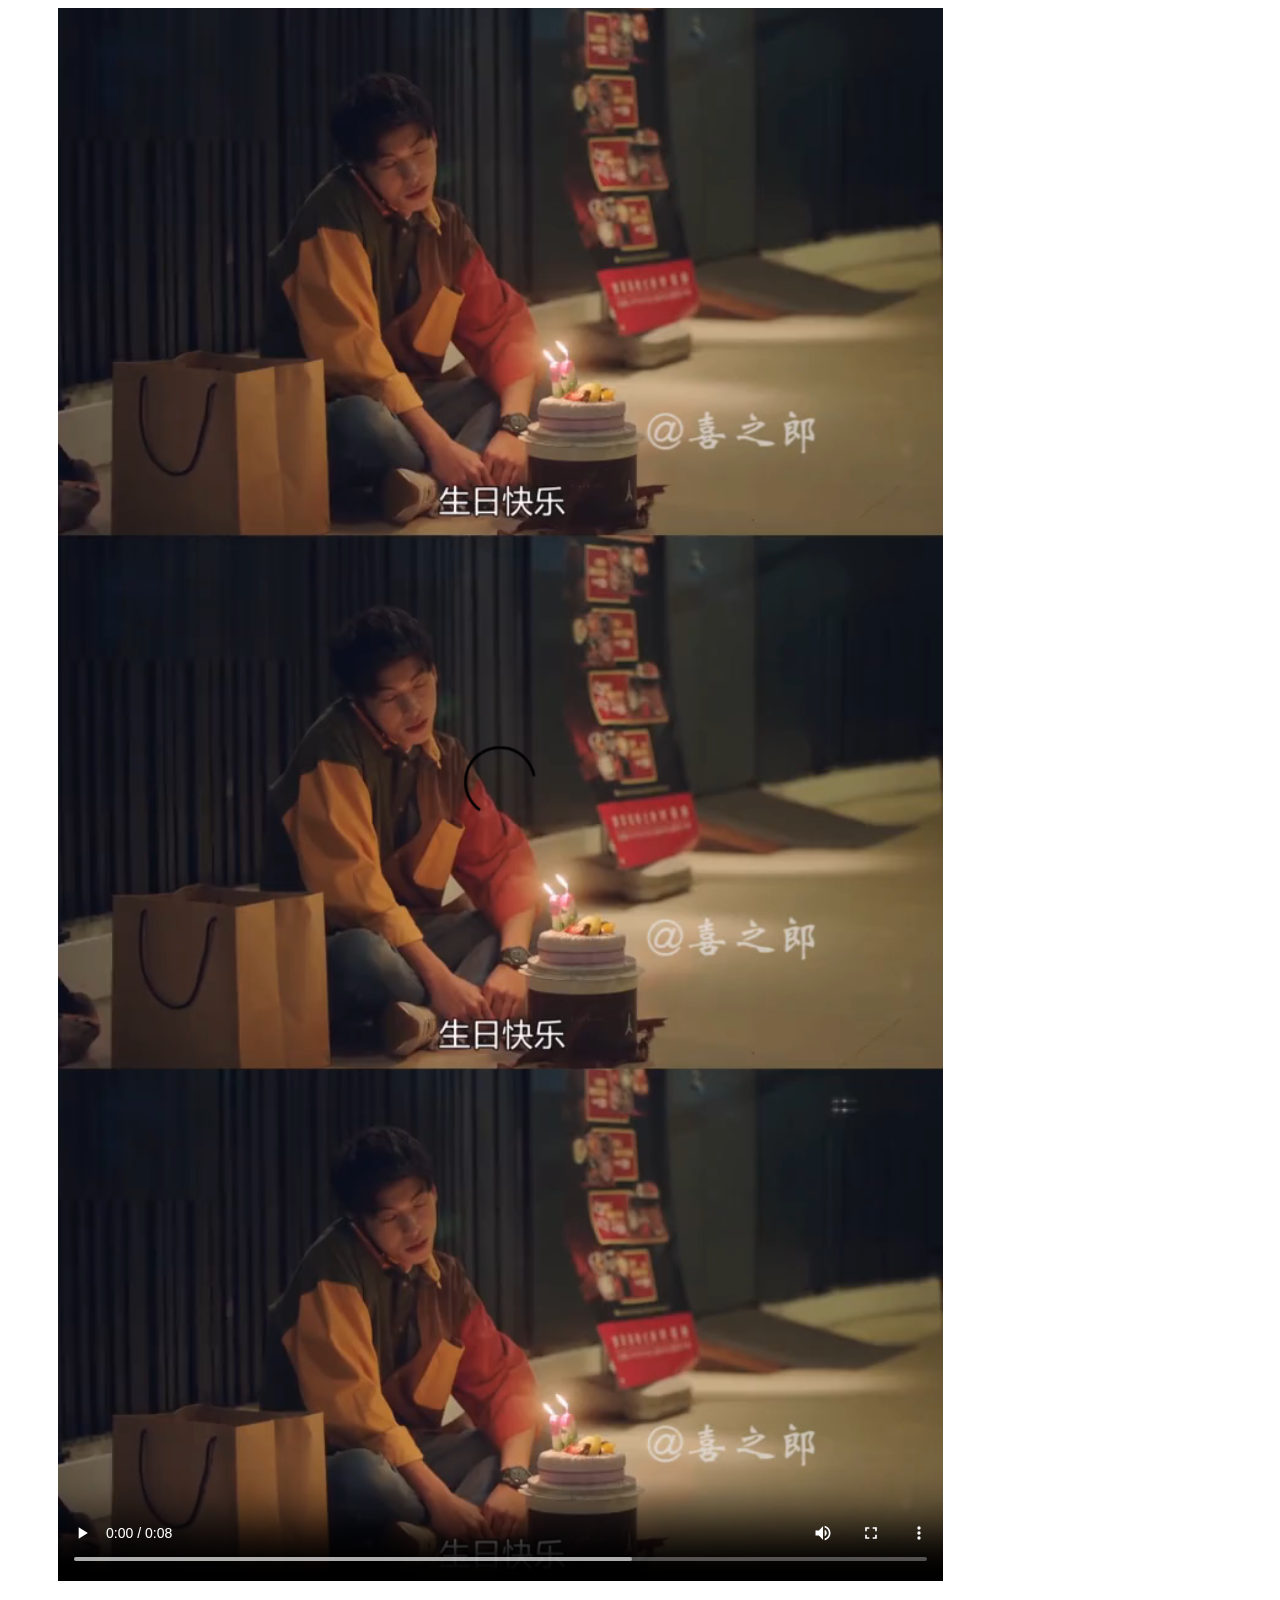
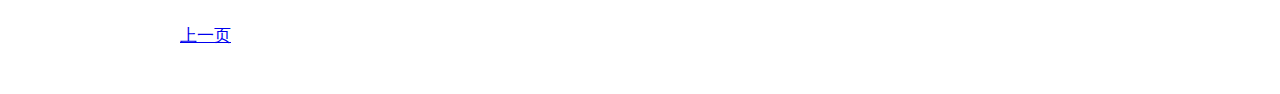
<file: html/donghua.html>
<!DOCTYPE html>
<html lang=en>

<head>
    <meta charset=utf-8>
    <meta http-equiv=X-UA-Compatible content="IE=edge">
    <meta name=viewport>
    <title>???</title>
    <style>
   
.hzx{
        width: 70%;
   
    padding: 0px 50px;
    }
    .btn{
        padding: 39px 172px;
    font-size: 17px;
    }
    a:hover{
      color:rgba(255,255,0)
    }
    
    </style>
</head>

<body>
   
    <div class="app">
        <!-- autoplay自动播放 -->
        <video class="hzx" autoplay="autoplay" controls="controls" >
            <source src="../html/5555.mp4">
            </source>
        </video>
   <div class="btn">
       <a href="./video.html">上一页</a>
   </div>

        </div>
   

</body>
</html>
</file>
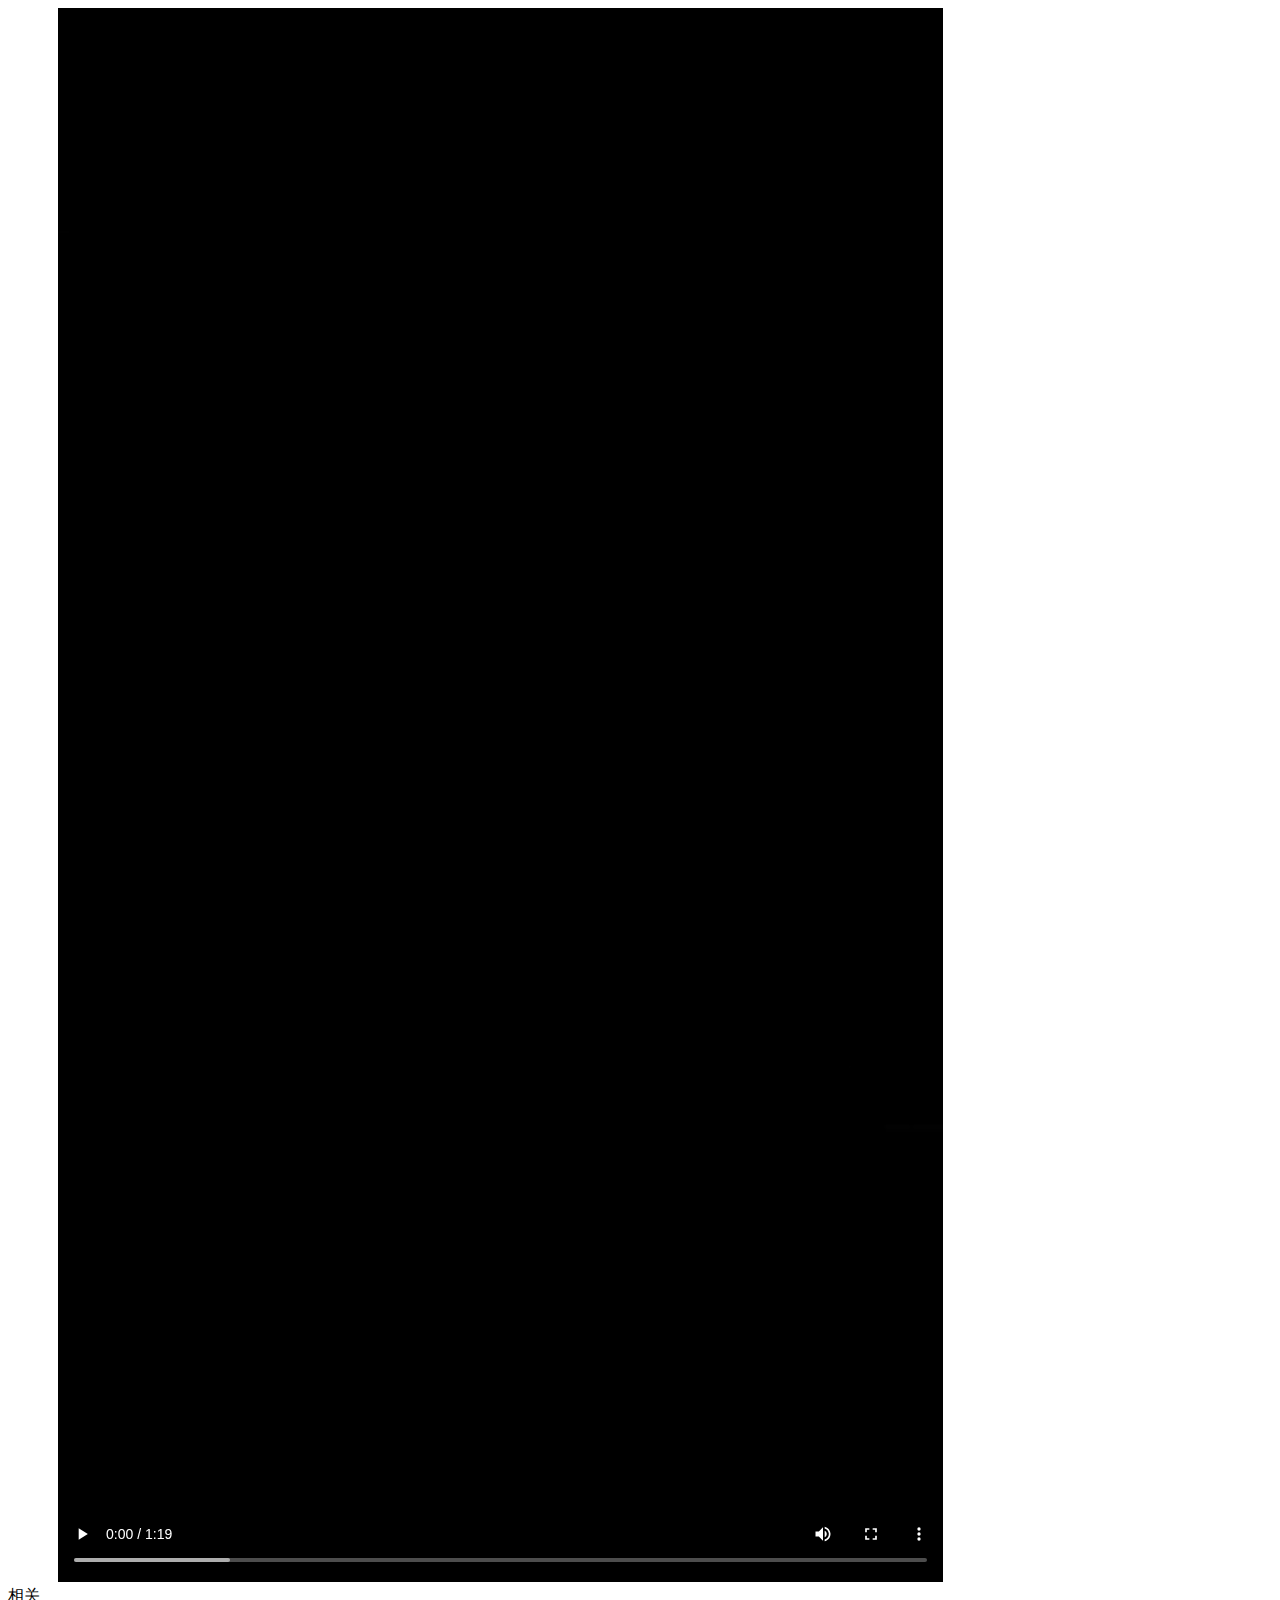
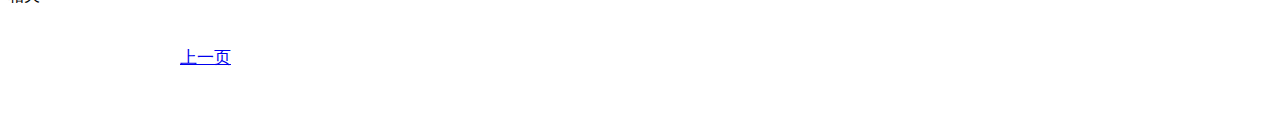
<file: html/hzx.html>
<!DOCTYPE html>
<html lang=en>

<head>
    <meta charset=utf-8>
    <meta http-equiv=X-UA-Compatible content="IE=edge">
    <meta name=viewport>
    <title>???</title>
    <style>
        .hzx {
            width: 70%;

            padding: 0px 50px;
        }

        .btn {
            padding: 39px 172px;
            font-size: 17px;
        }

        a:hover {
            color: rgba(255, 255, 0)
        }
    </style>
</head>

<body>

    <div class="app">
        <!-- autoplay自动播放 -->
        <video class="hzx" autoplay="autoplay" controls="controls">
            <source src="../html/wh/动画.mp4">
            </source>
        </video>
        <div>
            相关
        </div>
        <div class="btn">
            <a href="./video.html">上一页</a>
        </div>

    </div>


</body>

</html>
</file>
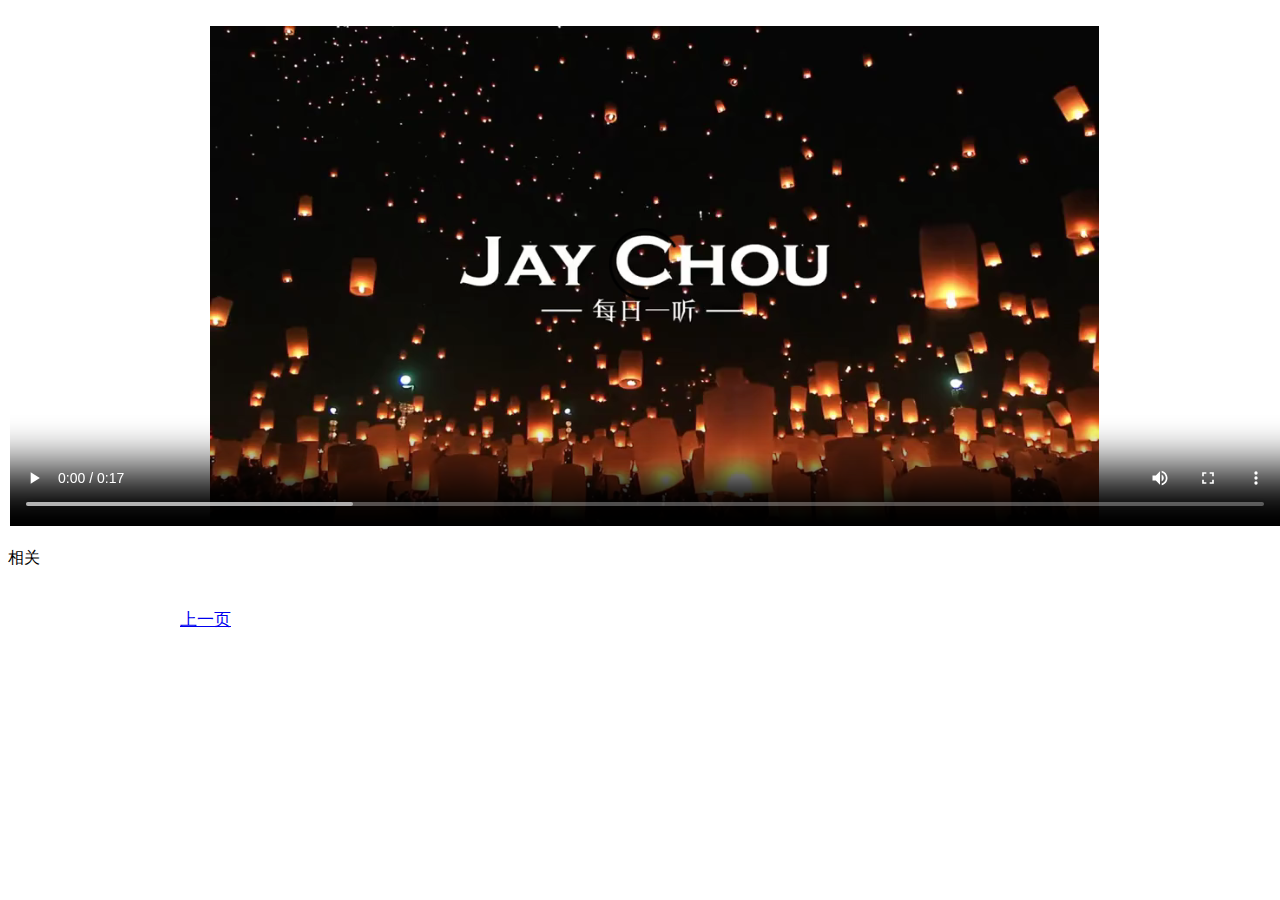
<file: html/wh/wh.html>
<!DOCTYPE html>
<html lang=en>

<head>
    <meta charset=utf-8>
    <meta http-equiv=X-UA-Compatible content="IE=edge">
    <meta name=viewport>
    <title>???</title>
    <style>
        .hzx {
            width: 102%;
    height: 500px;
            padding: 18px 2px;
        }

        .btn {
            padding: 39px 172px;
            font-size: 17px;
        }

        a:hover {
            color: rgba(255, 255, 0)
        }
    </style>
</head>

<body>

    <div class="app">
        <!-- autoplay自动播放 -->
        <video class="hzx" autoplay="autoplay" controls="controls">
            <source src="../wh/周杰伦.mp4">
            </source>
        </video>
        <div>
            相关
        </div>
        <div class="btn">
            <a href="../video.html">上一页</a>
        </div>

    </div>


</body>

</html>
</file>
